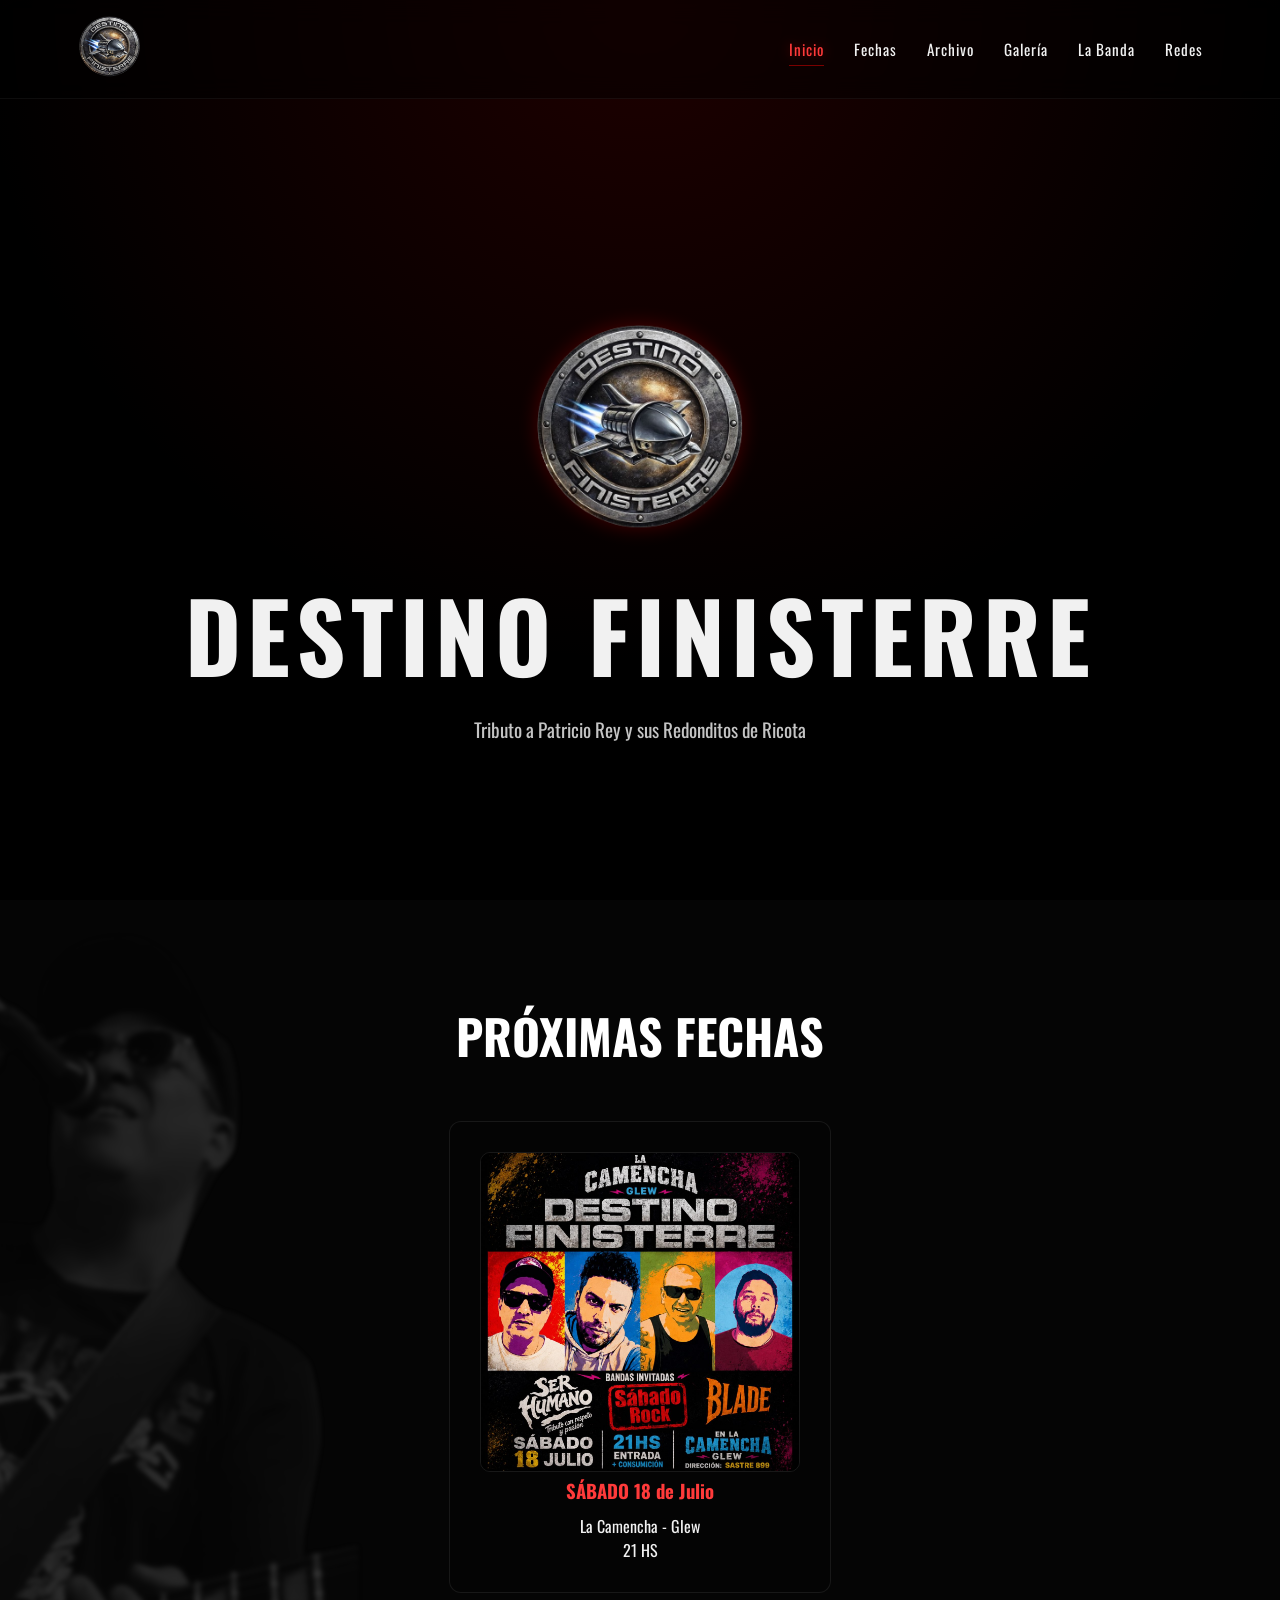
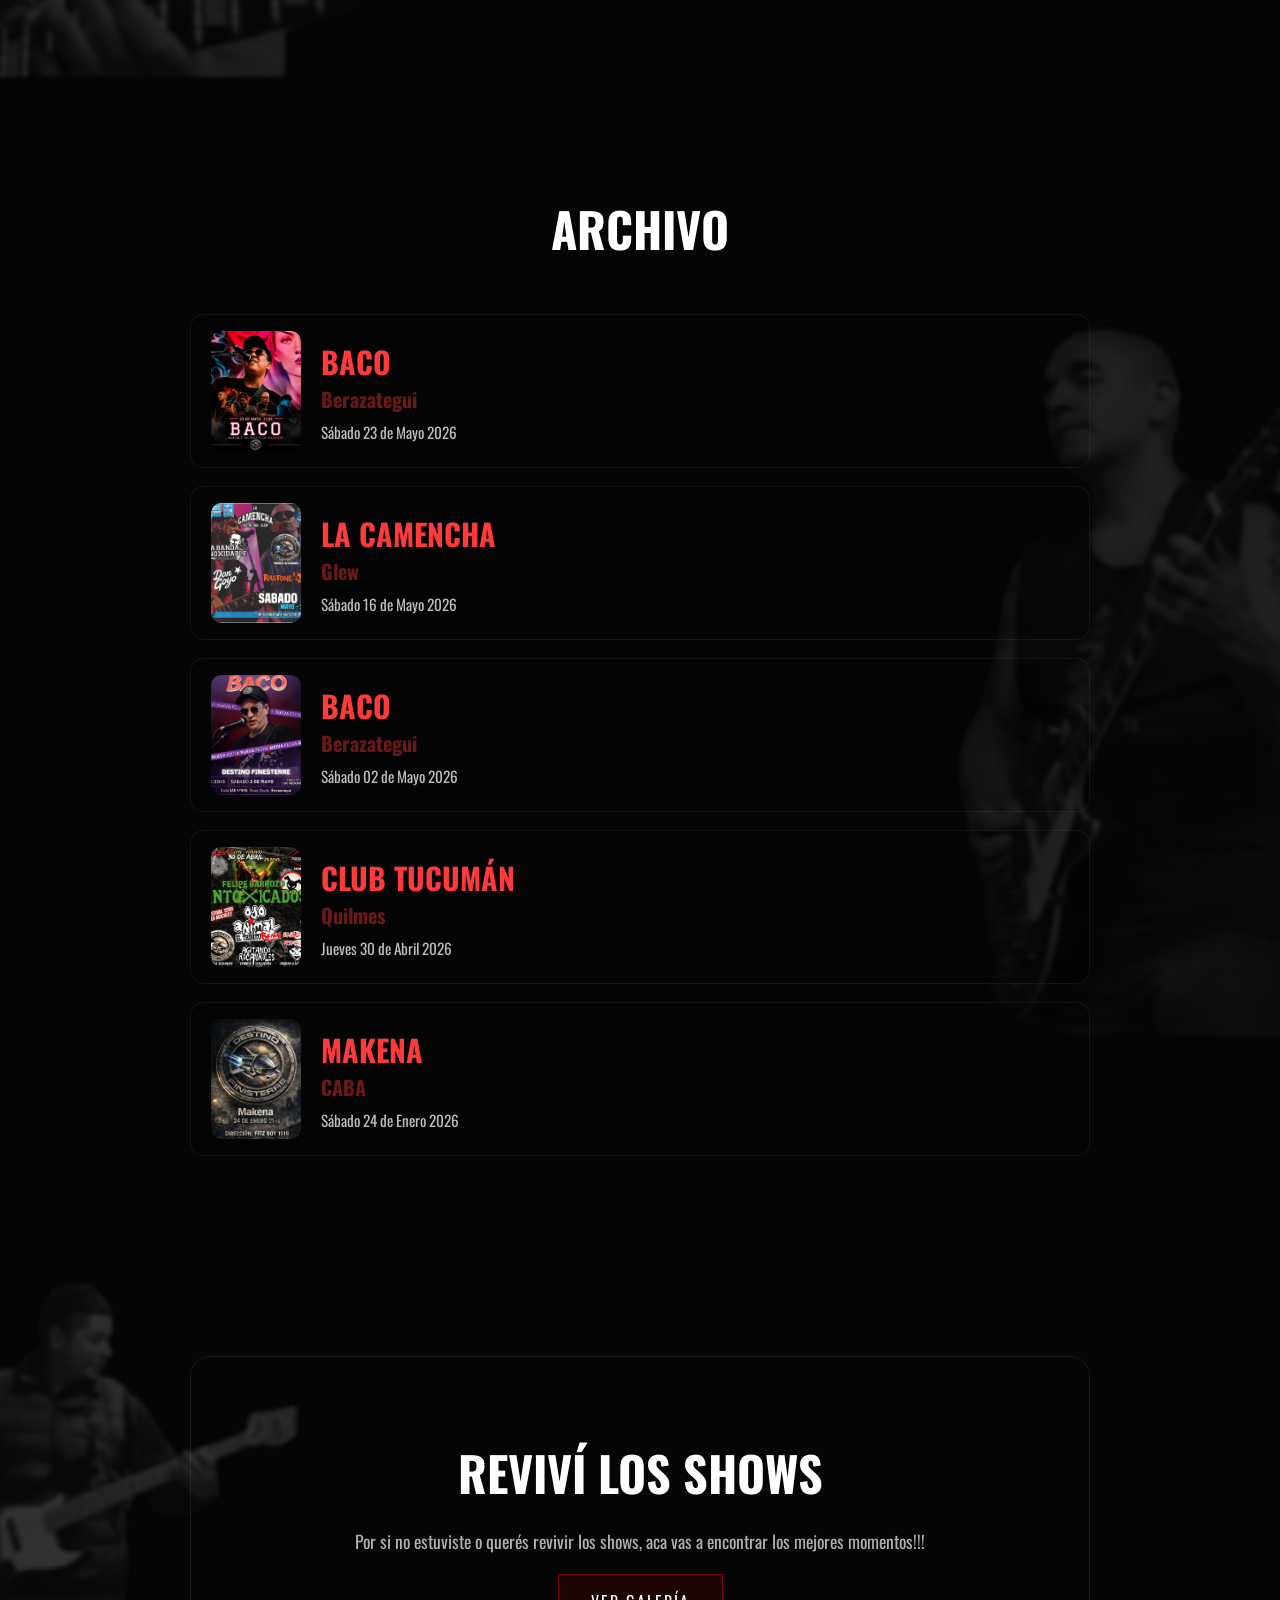
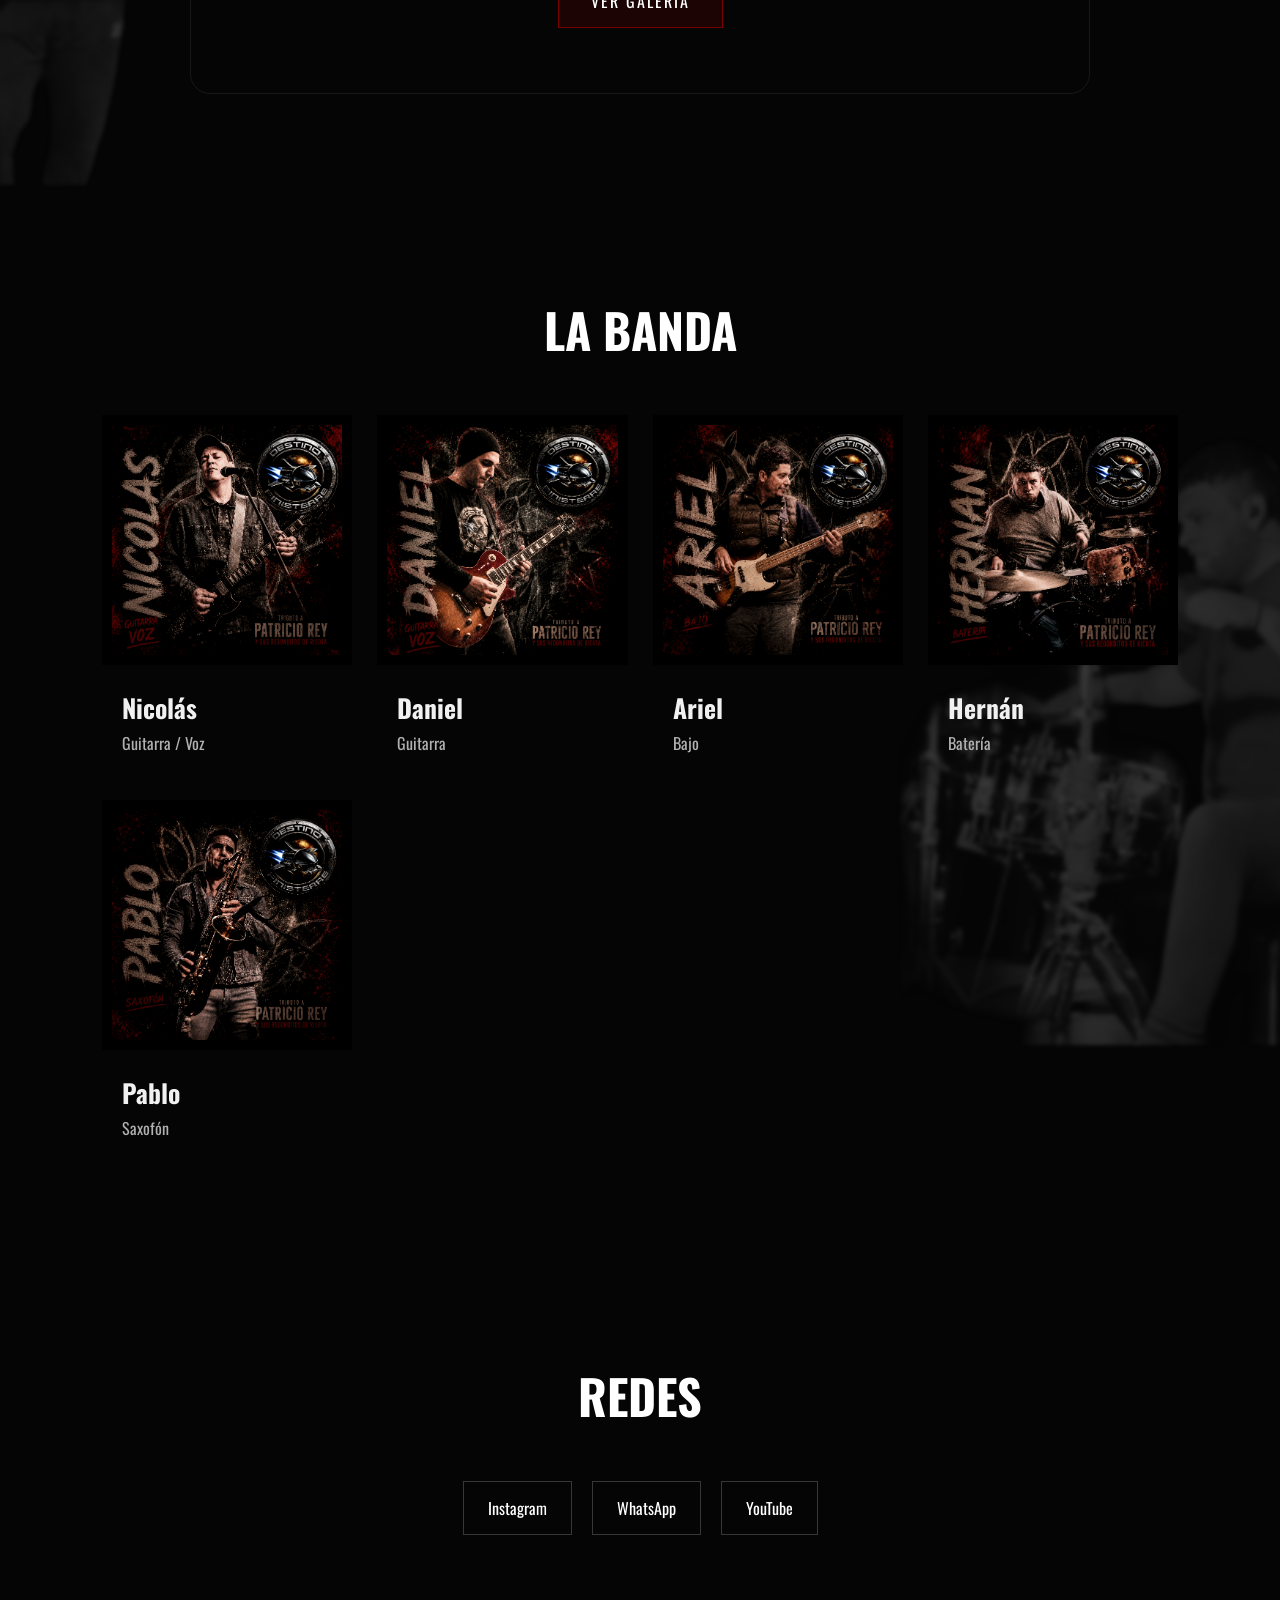
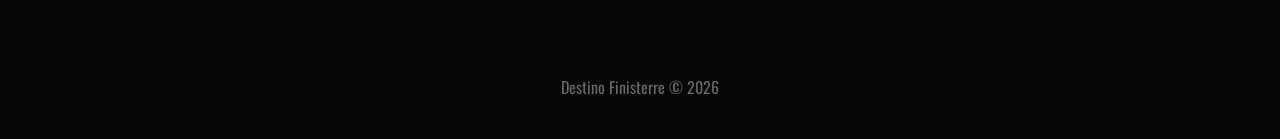
<file: index.html>
<!DOCTYPE html>
<html lang="es">
<head>
  <meta charset="UTF-8">
  <meta name="viewport" content="width=device-width, initial-scale=1.0">
  <title>Destino Finisterre</title>

  <link rel="stylesheet" href="style.css">

  <link rel="preconnect" href="https://fonts.googleapis.com">
  <link rel="icon" type="image/png" href="imagenes/logo.png">
  <link rel="preconnect" href="https://fonts.gstatic.com" crossorigin>
  <link href="https://fonts.googleapis.com/css2?family=Oswald:wght@300;400;700&display=swap" rel="stylesheet">
</head>
<body>

  <div class="overlay"></div>

    <!-- HEADER -->
  <header class="main-header">
  <div class="header-container">
    <a href="index.html" class="header-logo">
      <img src="imagenes/logo.png" alt="Destino Finisterre">
    </a>
    <nav class="navbar">
      <a href="#inicio">
        <span>Inicio</span>
      </a>
      <a href="#fechas">
        <span>Fechas</span>
      </a>
      <a href="#pasados">
        <span>Archivo</span>
      </a>
      <a href="galeria.html" class="nav-galeria">
        <span>Galería</span>
      </a>
      <a href="#integrantes">
        <span>La Banda</span>
      </a>
      <a href="#redes">
        <span>Redes</span>
      </a>
    </nav>
  </div>
  </header>

    <!-- HERO -->
  <header class="hero section" id="inicio">
    <img src="imagenes/logo.png" alt="Destino Finisterre" class="logo">

    <h1>DESTINO FINISTERRE</h1>
    <p class="subtitle">Tributo a Patricio Rey y sus Redonditos de Ricota</p>

  </header>
  
    <!-- FECHAS -->
  <section class="section section-bg" id="fechas">
    <div class="bg-member bg-nico"></div>
    <h2>PRÓXIMAS FECHAS</h2>

    <div class="fechas-grid">
      <!-- FECHA 1 -->
      <div class="card fecha-card">
        <img src="imagenes/flyers/camencha 18 julio.jpg"
            alt="Flyer 18 de Julio"
            class="flyer-img">
        <div class="fecha-info">
          <h3>SÁBADO 18 de Julio</h3>
          <p>La Camencha - Glew</p>
          <p>21 HS</p>
        </div>
      </div>
    </div>
  </section>
    
  <!-- ARCHIVO -->
  <section class="section section-bg" id="pasados">

    <div class="bg-member bg-daniel"></div>

    <h2>ARCHIVO</h2>

    <div class="archivo-lista">

      <!-- BACO 23 05  -->

      <a href="galeria.html#baco_23_05_26" class="archivo-item-link">

        <img
          src="imagenes/flyers/Picsart_26-05-08_05-38-31-087.jpg"
          alt="Baco Berazategui"
          class="archivo-flyer">

        <div class="archivo-info">
          <h3>BACO</h3><h2>Berazategui</h2>
          <p>Sábado 23 de Mayo 2026</p>
        </div>
      </a>
      

      <!-- LA CAMENCHA 16 05 -->

      <a href="galeria.html#la_camencha_16_05_26" class="archivo-item-link">

        <img
          src="imagenes/flyers/flyer_16_05.jpeg"
          alt="La Camencha"
          class="archivo-flyer">

        <div class="archivo-info">
          <h3>LA CAMENCHA</h3><h2>Glew</h2>
          <p>Sábado 16 de Mayo 2026</p>
        </div>
      </a>
      

      <!-- BACO 02 05 -->

      <a href="galeria.html#baco_02_05_26" class="archivo-item-link">

        <img
          src="imagenes/flyers/Baco 02 05 2026.jpeg"
          alt="Baco"
          class="archivo-flyer">

        <div class="archivo-info">
          <h3>BACO</h3><h2>Berazategui</h2>
          <p>Sábado 02 de Mayo 2026</p>
        </div>
      </a>
      

      <!-- CLUB TUCUMAN 30 04 -->

      <a href="galeria.html#club_tucuman_30_04_26" class="archivo-item-link">

        <img
          src="imagenes/flyers/Club Tucuman 30 04 2026.jpeg"
          alt="Club Tucuman"
          class="archivo-flyer">

        <div class="archivo-info">
          <h3>CLUB TUCUMÁN</h3><h2>Quilmes</h2>
          <p>Jueves 30 de Abril 2026</p>
        </div>
      </a>
           

      <!-- MAKENA 24 01 -->

      <a href="galeria.html#makena_24_01_26" class="archivo-item-link">

        <img
          src="imagenes/flyers/Makena_24_01_2026.jpg"
          alt="Makena"
          class="archivo-flyer">

        <div class="archivo-info">
          <h3>MAKENA</h3><h2>CABA</h2>
          <p>Sábado 24 de Enero 2026</p>
        </div>
      </a>
      
        
      <!-- ITEM -->
      

    </div>

  </section>

    <!-- GALERIA -->
  <section class="section section-bg galeria-call" id="galeria">
    
    <div class="bg-member bg-ariel"></div>

    <div class="galeria-call-content">
      <h2>REVIVÍ LOS SHOWS</h2>
      <p>
        Por si no estuviste o querés revivir los shows, aca vas a encontrar los mejores momentos!!!
      </p>

      <a href="galeria.html" class="btn galeria-btn">
        VER GALERÍA
      </a>

    </div>

  </section>

    <!-- LA BANDA -->
  <section class="section section-bg integrantes" id="integrantes">
    
     <div class="bg-member bg-hernan"></div>

    <h2>LA BANDA</h2>

    <div class="grid">

      <div class="member-card">
        <img src="imagenes/fichas/Nicolas.png" alt="Nicolas">
        <h3>Nicolás</h3>
        <p>Guitarra / Voz</p>
      </div>

      <div class="member-card">
        <img src="imagenes/fichas/Daniel.png" alt="Daniel">
        <h3>Daniel</h3>
        <p>Guitarra</p>
      </div>

      <div class="member-card">
        <img src="imagenes/fichas/Ariel.png" alt="Ariel">
        <h3>Ariel</h3>
        <p>Bajo</p>
      </div>

        <div class="member-card">
        <img src="imagenes/fichas/Hernan.png" alt="Hernan">
        <h3>Hernán</h3>
        <p>Batería</p>
      </div>

      <div class="member-card">
        <img src="imagenes/fichas/Pablo.png" alt="Pablo">
        <h3>Pablo</h3>
        <p>Saxofón</p>
      </div>

    </div>
  </section>

    <!-- REDES -->
  <section class="section section-bg" id="redes">
    
     <div class="bg-member bg-pablo"></div>
     
    <h2>REDES</h2>

    <div class="socials">
      <a href="https://www.instagram.com/destinofinisterre.ok/" target="_blank" rel="noopener">Instagram</a>
      <a href="https://api.whatsapp.com/send/?phone=541133952085&text&type=phone_number&app_absent=0" target="_blank" rel="noopener">WhatsApp</a>
      <a href="https://www.youtube.com/@destinofinisterreok">YouTube</a>
    </div>
  </section>

    <!-- FOOTER -->
  <footer>
    <p>Destino Finisterre © 2026</p>
  </footer>

  <script src="js/script.js"></script>
</body>
</html>
</file>
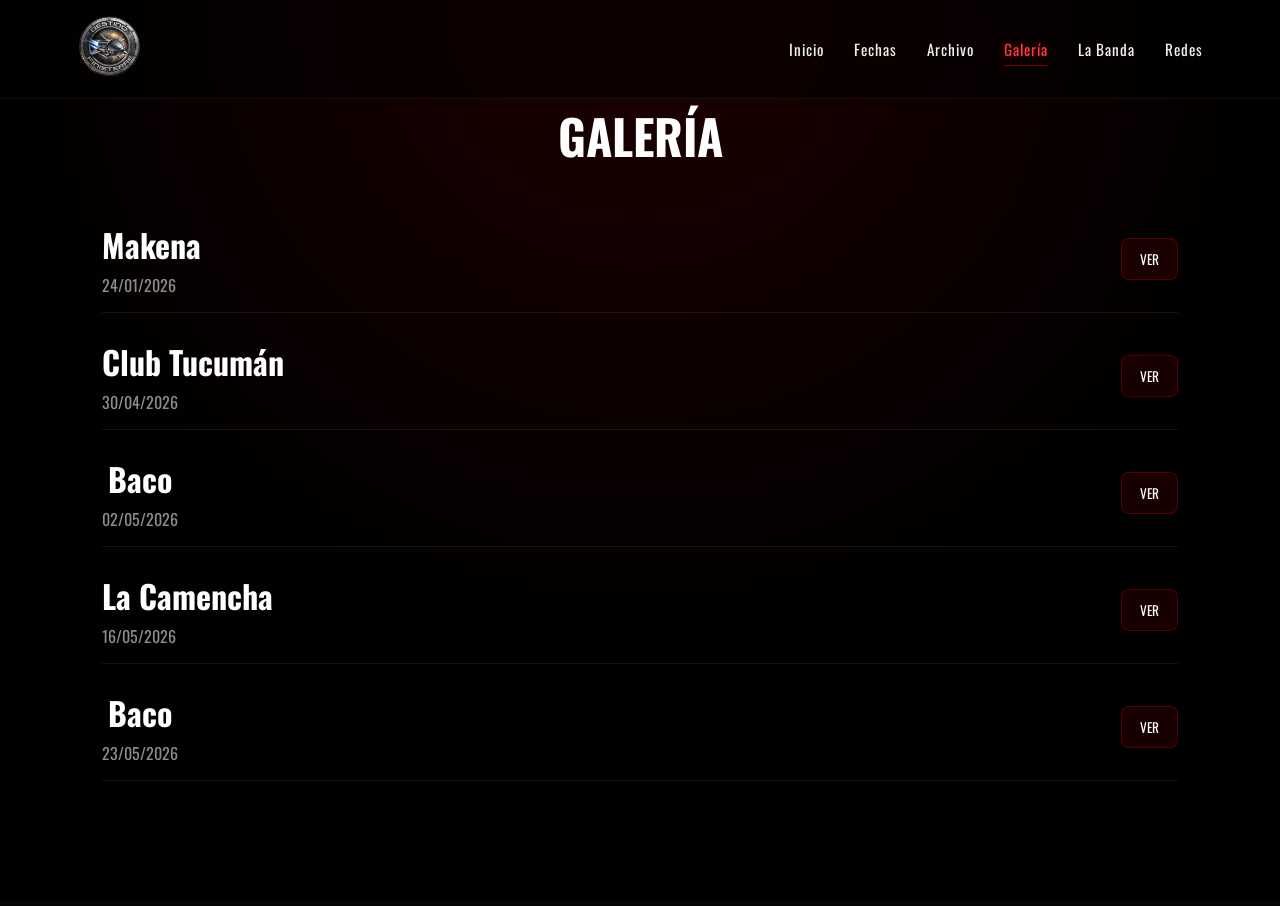
<file: galeria.html>
<!DOCTYPE html>
<html lang="es">
<head>
  <meta charset="UTF-8">
  <meta name="viewport" content="width=device-width, initial-scale=1.0">
  <title>Galería Finisterre</title>

  <link rel="stylesheet" href="style.css">

  <link rel="preconnect" href="https://fonts.googleapis.com">
  <link rel="icon" type="imagenes/png" href="imagenes/logo.png">
  <link rel="preconnect" href="https://fonts.gstatic.com" crossorigin>
  <link href="https://fonts.googleapis.com/css2?family=Oswald:wght@300;400;700&display=swap" rel="stylesheet">
</head>

<body>

  <div class="overlay"></div>

    <!-- HEADER -->
  <header class="main-header">
  <div class="header-container">
    <a href="index.html" class="header-logo">
      <img src="imagenes/logo.png" alt="Destino Finisterre">
    </a>
    <nav class="navbar">
      <a href="./#inicio">
        <span>Inicio</span>
      </a>
      <a href="./#fechas">
        <span>Fechas</span>
      </a>
      <a href="./#archivo">
        <span>Archivo</span>
      </a>
      <a href="galeria.html" class="active">
        <span>Galería</span>
      </a>
      <a href="./#integrantes">
        <span>La Banda</span>
      </a>
      <a href="./#redes">
        <span>Redes</span>
      </a>

    </nav>
  </div>
  </header>

    <!-- GALERIA -->
  <section class="section">
    <h2>GALERÍA</h2>
    <div id="eventos-container"></div>
  </section>

  <script src="js/eventos.js"></script>
  
    <!-- MODAL GALERIA -->
  <div id="modal" class="modal">
    <span class="close-modal">&times;</span>
    <img id="modal-img" class="modal-content">
  </div>

<script src="js/galeria.js"></script>
</body>
</html>
</file>
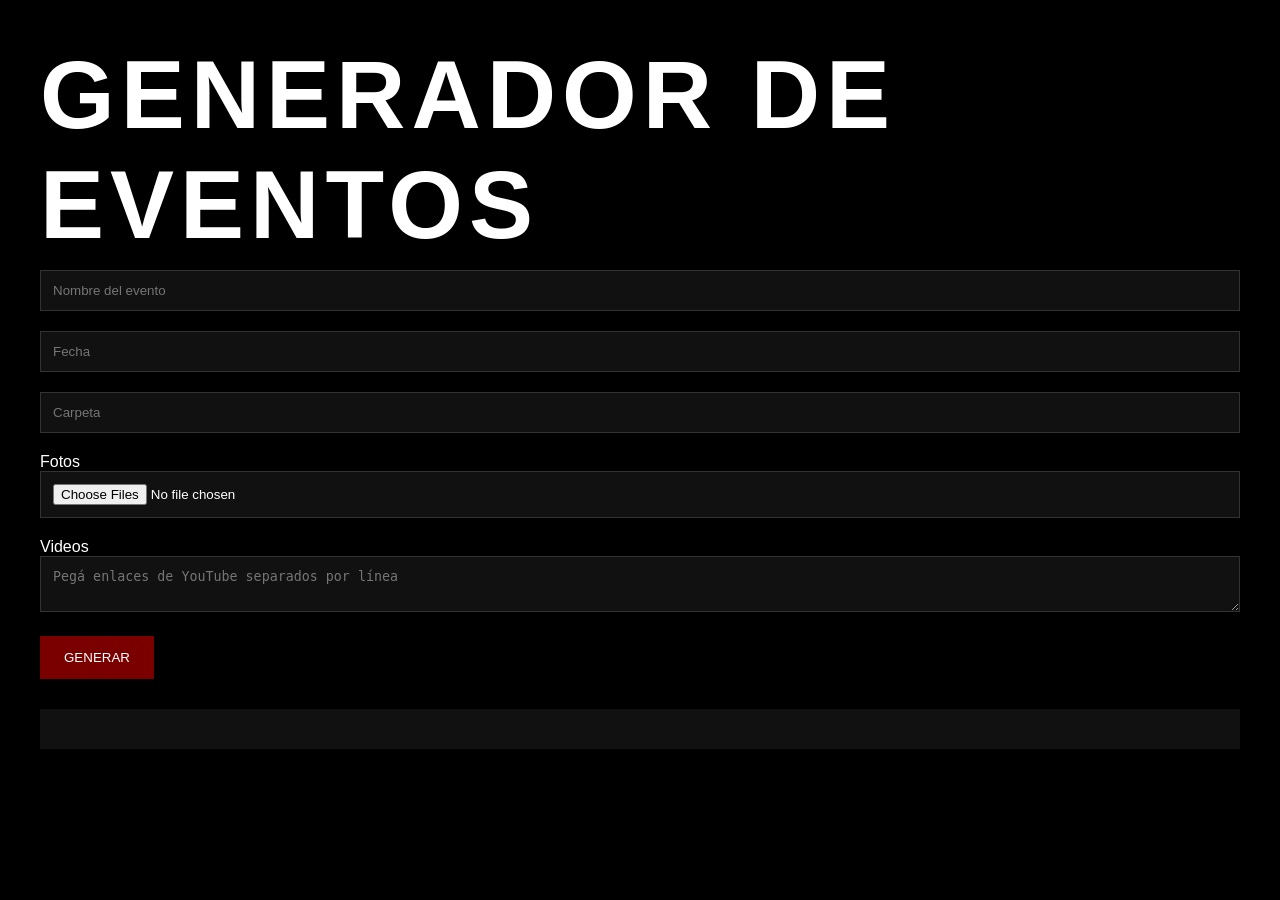
<file: generador.html>
<!DOCTYPE html>
<html lang="es">
<head>
<meta charset="UTF-8">
  <meta name="viewport" content="width=device-width, initial-scale=1.0">
  <title>Generador de eventos</title>

  <link rel="stylesheet" href="style.css">

  <link rel="preconnect" href="https://fonts.googleapis.com">
  <link rel="icon" type="image/png" href="imagenes/logo.png">
  <link rel="preconnect" href="https://fonts.gstatic.com" crossorigin>
  <link href="https://fonts.googleapis.com/css2?family=Oswald:wght@300;400;700&display=swap" rel="stylesheet">

  <style>

    body{
      background:#0a0a0a;
      color:white;
      font-family:Arial;
      padding:40px;
    }

    input, textarea{
      width:100%;
      padding:12px;
      margin-bottom:20px;
      background:#111;
      border:1px solid #333;
      color:white;
    }

    button{
      padding:14px 24px;
      background:#7a0000;
      border:none;
      color:white;
      cursor:pointer;
    }

    pre{
      margin-top:30px;
      background:#111;
      padding:20px;
      overflow:auto;
    }

  </style>

</head>
<body>

  <h1>GENERADOR DE EVENTOS</h1>

  <input type="text" id="nombre" placeholder="Nombre del evento">

  <input type="text" id="fecha" placeholder="Fecha">

  <input type="text" id="carpeta" placeholder="Carpeta">

  <label>Fotos</label>
<input type="file" id="fotos" multiple accept="image/*">

<label>Videos</label>
<textarea
  id="videos"
  placeholder="Pegá enlaces de YouTube separados por línea">
</textarea>
  <button onclick="generarJS()">GENERAR</button>

  <pre id="resultado"></pre>

  <script>

function generarJS(){

  const nombre = document.getElementById("nombre").value;

  const fecha = document.getElementById("fecha").value;

  const carpeta = document.getElementById("carpeta").value;

  /* =========================
     FOTOS
  ========================= */

  const fotosFiles = document.getElementById("fotos").files;

  const fotosFinal = Array.from(fotosFiles).map(file => {

    return `"imagenes/${carpeta}/${file.name}"`;

  });

  /* =========================
     VIDEOS YOUTUBE
  ========================= */

  const videos = document
    .getElementById("videos")
    .value
    .split("\n")
    .map(v => v.trim())
    .filter(v => v !== "");

  const videosFinal = videos.map(video => {

    return `"${video}"`;

  });

  /* =========================
     GENERAR JS
  ========================= */

  const js = `

{
  nombre: "${nombre}",
  fecha: "${fecha}",
  carpeta: "${carpeta}",

  fotos: [
    ${fotosFinal.join(",\n    ")}
  ],

  videos: [
    ${videosFinal.join(",\n    ")}
  ]
},

`;

  document.getElementById("resultado").textContent = js;

  /* =========================
     DESCARGAR
  ========================= */

  const blob = new Blob([js], {
    type: "text/javascript"
  });

  const link = document.createElement("a");

  link.href = URL.createObjectURL(blob);

  link.download = `${carpeta}.js`;

  link.click();

}

</script>

</body>
</html>
</file>
<file: style.css>
* {
  margin: 0;
  padding: 0;
  box-sizing: border-box;
}

body {
  background: #050505;
  color: #f1f1f1;
  font-family: 'Oswald', sans-serif;
  overflow-x: hidden;
  position: relative;
}

body::before {
  content: "";
  position: fixed;
  inset: 0;
  background:
    linear-gradient(rgba(0,0,0,.85), rgba(0,0,0,.95)),
    url('imagenes/Fondo.jpeg');

  background-size: cover;
  background-position: center;
  filter: grayscale(100%) contrast(120%);
  z-index: -2;
}

.overlay {
  position: fixed;
  inset: 0;
  background:
    radial-gradient(circle at top,
    rgba(120,0,0,.25),
    transparent 60%);

  z-index: -1;
}

#inicio {
  min-height: 100vh;

  display: flex;
  flex-direction: column;
  justify-content: center;
  align-items: center;

  text-align: center;

  padding: 20px;
  padding-top: 220px;
}

.logo {
  width: 220px;
  margin-bottom: 25px;
  filter:
    drop-shadow(0 0 10px rgba(255,0,0,.25));
}

h1 {
  font-size: clamp(3rem, 8vw, 6rem);
  letter-spacing: 6px;
  margin-bottom: 10px;
}

.subtitle {
  font-size: 1.2rem;
  color: #c4c4c4;
  margin-bottom: 40px;
}

.btn {
  padding: 14px 32px;
  border: 1px solid #7a0000;
  color: white;
  text-decoration: none;
  transition: .3s;
  background: rgba(120,0,0,.2);
}

.btn:hover {
  background: #7a0000;
  transform: scale(1.05);
}

html {
  scroll-behavior: smooth;
}

/* HEADER */

.main-header {
  position: fixed;
  top: 0;
  left: 0;
  width: 100%;
  z-index: 999;

  backdrop-filter: blur(12px);

  background: rgba(0,0,0,.45);

  border-bottom:
    1px solid rgba(255,255,255,.05);
}

.header-container {
  max-width: 1400px;
  margin: auto;

  display: flex;
  justify-content: space-between;
  align-items: center;

  padding: 14px 6%;
}

.header-logo img {
  width: 65px;

  transition: .3s;
}

.header-logo img:hover {
  transform: scale(1.05);
}

.navbar {
  display: flex;
  gap: 30px;
}

.navbar a {
  color: #f1f1f1;
  text-decoration: none;

  font-size: .95rem;
  letter-spacing: 1px;

  position: relative;

  transition: .3s;
}

.navbar a::after {
  content: "";

  position: absolute;
  left: 0;
  bottom: -6px;

  width: 0%;
  height: 1px;

  background: #7a0000;

  transition: .3s;
}

.navbar a:hover {
  color: #ff3a3a;
}

.navbar a:hover::after {
  width: 100%;
}



/* SECCIONES */

.section {
  padding: 100px 8%;
}

.section h2 {
  font-size: 3rem;
  margin-bottom: 50px;
  color: #ffffff;
  text-align: center;
}
.flyer-img {
  width: 320px;
  height: auto;
  border-radius: 10px;
  object-fit: cover;
  border: 1px solid rgba(255,255,255,.08);
  transition: .4s;
}

.flyer-img:hover {
  transform: scale(1.02);
}

.fecha-info {
  flex: 1;
}
.card {
  background: rgba(20, 20, 20, 0);
  border: 1px solid rgba(255,255,255,.08);
  padding: 30px;
  border-radius: 12px;
  
}

.fecha-card {
  max-width: 500px;
  margin: auto;
  text-align: center;
  background-color: #05050513;
}

.fecha-card h3 {
  color: #ff3a3a;
  margin-bottom: 10px;
}

.grid {
  display: grid;
  grid-template-columns: repeat(auto-fit, minmax(240px, 1fr));
  gap: 25px;
}

.member-card:hover {
  transform: translateY(-8px);
  border-color: rgba(255,0,0,.35);
}

.member-card img {
  width: 100%;
  aspect-ratio: 1 / 1;
  object-fit: contain;
  background: #0a0a0a;
  padding: 10px;
  filter: contrast(110%) saturate(85%);
}

.member-card h3 {
  font-size: 1.6rem;
  padding: 18px 20px 5px;
}

.member-card p {
  padding: 0 20px 20px;
  color: #b0b0b0;
}

.socials {
  display: flex;
  justify-content: center;
  gap: 20px;
  flex-wrap: wrap;
}

.socials a {
  text-decoration: none;
  color: white;
  border: 1px solid rgba(255,255,255,.2);
  padding: 14px 24px;
  transition: .3s;
}

.socials a:hover {
  background: #7a0000;
}

footer {
  text-align: center;
  padding: 40px;
  color: #666;
}

@media(max-width: 768px) {

  #inicio {
    padding-top: 100px;
  }

  .header-container {
  flex-direction: column;
  gap: 15px;
}

.navbar {
  gap: 16px;
  flex-wrap: wrap;
  justify-content: center;
}

  .section {
    padding: 80px 20px;
  }

  .section h2 {
    font-size: 2.2rem;
  }

  .member-card img {
  aspect-ratio: 1 / 1;
}
  .fecha-card {
    flex-direction: column;
    text-align: center;
  }

  .flyer-img {
    width: 100%;
    max-width: 400px;
  }

}

.hidden {
  opacity: 0;
  transform: translateY(40px);
  transition: all .8s ease;
}

.show {
  opacity: 1;
  transform: translateY(0);
}

.hidden {
  opacity: 0;
  transform: translateY(40px);
  transition: all .8s ease;
}

.show {
  opacity: 1;
  transform: translateY(0);
}




/* VIDEOS */

.video-grid {
  display: grid;
  grid-template-columns: repeat(auto-fit, minmax(320px, 1fr));
  gap: 30px;
}

.video-card {
  position: relative;
  width: 100%;
  overflow: hidden;
  border-radius: 14px;
  background: #0b0b0b;
  border: 1px solid rgba(255,255,255,.08);
  transition: .4s;
}

.video-card:hover {
  transform: translateY(-5px);
  border-color: rgba(255,0,0,.35);
}

/* HORIZONTAL */
.video-card.horizontal {
  aspect-ratio: 16 / 9;
}

/* VERTICAL */
.video-card.vertical {
  aspect-ratio: 9 / 16;
}

/* CUADRADO */
.video-card.square {
  aspect-ratio: 1 / 1;
}

/* CLÁSICO */
.video-card.classic {
  aspect-ratio: 4 / 3;
}

.video-card iframe,
.video-card video {
  width: 100%;
  height: 100%;
  border: none;
  object-fit: cover;
}


/* SEPARADORES */
.video-wrapper {
  display: flex;
  flex-direction: column;
  gap: 12px;
}

.video-info h3 {
  font-size: 1.1rem;
  color: #f1f1f1;
}

.video-info p {
  color: #8d8d8d;
  font-size: .95rem;
}

/* QUITAR DESTELLO DE SELECCION */
a,
button,
img {
  -webkit-tap-highlight-color: transparent;
}
a:focus,
button:focus {
  outline: none;
}

/* ILUMINACION DE SECCIONES EN EL MENU */
.navbar a {
  color: #f1f1f1;
  text-decoration: none;

  font-size: .95rem;
  letter-spacing: 1px;

  position: relative;

  transition: .3s;

  user-select: none;

  -webkit-tap-highlight-color: transparent;
}

/* 🔥 eliminar TODOS los estados del navegador */

.navbar a:focus,
.navbar a:active,
.navbar a:visited {
  color: #f1f1f1;
  outline: none;
}

/* hover real */

.navbar a:hover {
  color: #ff3a3a;
}

/* línea */

.navbar a::after {
  content: "";

  position: absolute;
  left: 0;
  bottom: -6px;

  width: 0%;
  height: 1px;

  background: #7a0000;

  transition: .3s;
}

/* hover */

.navbar a:hover::after {
  width: 100%;
}

.navbar a span {
  position: relative;
  transition: .3s;
}

/* hover */

.navbar a:hover span {
  color: #ff3a3a;
}

/* línea */

.navbar a span::after {
  content: "";

  position: absolute;
  left: 0;
  bottom: -6px;

  width: 0%;
  height: 1px;

  background: #7a0000;

  transition: .3s;
}

/* hover */

.navbar a:hover span::after {
  width: 100%;
}

/* active SOLO JS */

.navbar a.active span {
  color: #ff3a3a;
  text-shadow: 0 0 12px rgba(255,0,0,.4);
}

.navbar a.active span::after {
  width: 100%;
}

@media (hover: none) {

  .navbar a:hover {
    color: inherit;
  }

  .navbar a:hover span {
    color: inherit;
    text-shadow: none;
  }

  .navbar a:hover::after,
  .navbar a:hover span::after {
    width: 0%;
  }

  .btn:hover,
  .member-card:hover,
  .video-card:hover,
  .socials a:hover,
  .flyer-img:hover {
    transform: none;
    background: inherit;
    border-color: inherit;
  }

}

.navbar a.active:hover span {
  color: #ff3a3a;
}

.navbar a.active:hover span::after {
  width: 100%;
}

.fechas-grid {
  display: grid;
  grid-template-columns: repeat(auto-fit, minmax(340px, 1fr));
  gap: 30px;

  max-width: 1200px;
  margin: auto;
}


/* =========================
   GALERIA
========================= */

.evento-block {
  margin-bottom: 100px;
  
}

.evento-header {
  margin-bottom: 30px;
  text-align: center;
}

.evento-header h3 {
  font-size: 2rem;
  color: #ff3a3a;
}

.evento-header p {
  color: #999;
}

.galeria-grid {
  display: grid;

  grid-template-columns:
    repeat(auto-fit, minmax(280px, 1fr));

  gap: 20px;
}

.galeria-img,
.galeria-video {

  width: 100%;

  border-radius: 12px;

  overflow: hidden;

  border:
    1px solid rgba(255,255,255,.08);

  background: #111;

  transition: .4s;
}

.galeria-img:hover,
.galeria-video:hover {

  transform: scale(1.02);

  border-color:
    rgba(255,0,0,.35);
}

.galeria-img {
  aspect-ratio: 1 / 1;
  object-fit: cover;
}

.galeria-video {
  aspect-ratio: 9 / 16;
  object-fit: cover;
}

/* MOBILE */

@media(max-width:768px){

  .galeria-grid{

    grid-template-columns:
      repeat(2, 1fr);

    gap: 12px;
  }

}

/* =========================
   ARCHIVO
========================= */

.archivo-lista{

  max-width: 900px;

  margin: auto;

  display: flex;
  flex-direction: column;

  gap: 18px;
}

.archivo-item-link{
  display: flex;
  align-items: center;
  gap: 20px;
  padding: 16px 20px;
  border-radius: 14px;
  background-color: #05050513;
  border: 1px solid rgba(255,255,255,.06);
  transition:
    transform .3s ease,
    border-color .3s ease;
    text-decoration: none;
}


.archivo-item-link:hover{

  transform: translateX(8px);

  border-color:
    rgba(255,80,80,.25);
}

/* FLYER */

.archivo-flyer{

  width: 90px;

  height: 120px;

  object-fit: cover;

  border-radius: 10px;

  flex-shrink: 0;
}

/* INFO */

.archivo-info h3{
  color: #ff3a3a;
  margin-bottom: 0px;
  font-size: 30px;
}

.archivo-info h2{
  color: #ff3a3a67;
  margin-bottom: 8px;
  font-size: 20px;
  text-align: left;
}
.archivo-info p{
  color: #bdbdbd;
  font-size: .95rem;
  line-height: 1.4;
}



/* =========================
   MODAL GALERIA
========================= */

.modal {
  position: fixed;
  inset: 0;
  background: rgba(0,0,0,.92);
  display: flex;
  justify-content: center;
  align-items: center;
  opacity: 0;
  visibility: hidden;
  transition: .3s;
  z-index: 99999;
}

.modal.active {
  opacity: 1;
  visibility: visible;
}

.modal-content {
  max-width: 92%;
  max-height: 92%;
  object-fit: contain;
  border-radius: 10px;
  transform: scale(1);
  transition: transform .2s ease;
  cursor: grab;
}

.close-modal {
  position: absolute;
  top: 30px;
  right: 40px;
  font-size: 3rem;
  color: white;
  cursor: pointer;
  z-index: 2;
}

/* MOBILE */

@media(max-width:768px){
  .close-modal{
    top:20px;
    right:25px;
    font-size:2.2rem;
  }

}



/* =========================
   EVENTOS
========================= */

.evento-block {
  margin-bottom: 0px;
}

/* HEADER */

.evento-header {
  display: flex;
  justify-content: space-between;
  align-items: center;
  gap: 20px;
  margin-bottom: 25px;
  padding-bottom: 15px;
  border-bottom: 1px solid rgba(255,255,255,.08);
}

.evento-info h3 {
  font-size: 2rem;
  color: #ffffff;
}

.evento-info p {
  color: #8d8d8d;
  margin-top: 5px;
  text-align: left;
}

/* BOTON */
.toggle-btn {
  background: rgba(120,0,0,.2);
  border: 1px solid rgba(255,0,0,.25);
  color: white;
  padding: 10px 18px;
  cursor: pointer;
  border-radius: 8px;
  transition: .3s;
  font-family: inherit;
}

.toggle-btn:hover {
  background: rgba(120,0,0,.5);
}

/* GALERIA */

.galeria-grid {

  display: flex;

  gap: 18px;

  overflow-x: auto;
  overflow-y: hidden;

  scroll-behavior: smooth;

  padding-bottom: 10px;

  opacity: 1;

  transition: opacity .4s ease;
}

.galeria-img,
.youtube-video {

  flex: 0 0 auto;

  width: 280px;
}




/* OCULTA */

.galeria-grid.collapsed {
  display: none;
  opacity: 0;
  pointer-events: none;
}

.galeria-grid::-webkit-scrollbar{
  height: 8px;

}

.galeria-grid::-webkit-scrollbar-track {
  background: rgba(255,255,255,.04);
  border-radius: 20px;
}

.galeria-grid::-webkit-scrollbar-thumb {
  background: rgba(255,0,0,.45);
  border-radius: 20px;
}

.galeria-grid::-webkit-scrollbar-thumb:hover {
  background: rgba(255,0,0,.7);
}

/* WRAPPER */

.galeria-wrapper{
  position: relative;
}

/* BOTONES */

.scroll-btn{
  position: absolute;
  top: 50%;
  transform: translateY(-50%);
  width: 44px;
  height: 44px;
  border-radius: 50%;
  border: 1px solid rgba(255,255,255,.1);
  background: rgba(0,0,0,.65);
  color: white;
  cursor: pointer;
  z-index: 5;
  transition: .3s;
  backdrop-filter: blur(6px);
  opacity: 0;
pointer-events: none;
transition: .3s;
}

.evento-block.open .galeria-scroll-btn{
  opacity: 1;
  pointer-events: auto;
}

.scroll-btn:hover{

  background: rgba(120,0,0,.75);

  transform:
    translateY(-50%)
    scale(1.08);
}

/* IZQUIERDA */

.scroll-btn.left{
  left: -20px;
}

/* DERECHA */

.scroll-btn.right{
  right: -20px;
}




.youtube-video {

  width: 240px;
  height: 240px;

  flex-shrink: 0;

  border-radius: 12px;

  overflow: hidden;

  border:
    1px solid rgba(255,255,255,.08);

  background: #111;

  transition: .4s;
}

.youtube-video iframe{

  width: 100%;
  height: 100%;

  border: none;
}


.nav-galeria:hover span {
  color: #ff3a3a;
  text-shadow: 0 0 12px rgba(255,0,0,.4);
}

.nav-galeria:hover span::after {
  width: 100%;
}



.galeria-call {
  text-align: center;
}

.galeria-call-content {
  max-width: 900px;
  margin: auto;
  padding: 80px 40px;
  border-radius: 20px;
  border: 1px solid rgba(255,255,255,.08);
  
}

.galeria-call h2 {
  margin-bottom: 20px;
}

.galeria-call p {
  color: #b0b0b0;
  margin-bottom: 35px;
  font-size: 1.1rem;
}

.galeria-btn {
  font-size: 1rem;
  letter-spacing: 2px;
}



.pasado-card {
  max-width: 260px;

  padding: 18px;

  margin: auto;

  text-align: center;

  opacity: .82;

  transition: .3s;
}

.pasado-card:hover {
  opacity: 1;
  transform: translateY(-4px);
}

.pasado-card .flyer-img {
  width: 100%;
  border-radius: 8px;
}

.pasados-info h3 {
  font-size: 1rem;
  margin-top: 14px;
}

.pasados-info p {
  font-size: .85rem;
  color: #888;
}




/* =========================
   SECCIONES CON BACKGROUND
========================= */

.section-bg{
  position: relative;
  overflow: hidden;
}

/* CAPA DEL MÚSICO */

.bg-member{

  position: absolute;

  top: 50%;
  transform: translateY(-50%);

  width: 500px;
  height: 700px;

  background-size: contain;
  background-repeat: no-repeat;
  background-position: center;

  opacity: 0;

  filter:
    grayscale(100%)
    blur(2px);

  pointer-events: none;

  z-index: 0;

  transition:
    opacity 1.5s ease,
    transform 1.5s ease;
}

/* CONTENIDO ENCIMA */

.section-bg > *:not(.bg-member){
  position: relative;
  z-index: 2;
}

/* APARICIÓN */

.section-bg.show-bg .bg-member{
  opacity: 0.20;
}

/* =========================
   POSICIONES
========================= */

/* IZQUIERDA */

.bg-nico{
  background-image:
    url("imagenes/backgrounds/nico.png");

  width: 520px;
  height: 760px;
  left: -120px;
}
.bg-ariel{
  background-image:
    url("imagenes/backgrounds/ariel.png");

  width: 450px;
  height: 520px;
  left: -120px;
}

.bg-pablo{
  background-image:
    url("imagenes/backgrounds/pablo.png");

  width: 400px;
  height: 500px;
  left: -80px;
}

/* DERECHA */

.bg-daniel{
  background-image:
    url("imagenes/backgrounds/daniel.png");

  width: 480px;
  height: 720px;
   right: -120px;
}
.bg-hernan{
  background-image:
    url("imagenes/backgrounds/hernan.png");

  width: 500px;
  height: 700px;
  right: -120px;
}


/* =========================
   RESPONSIVE
========================= */

@media(max-width: 900px){

  .bg-member{

    width: 320px;
    height: 500px;

    opacity: 0.08;
  }

}
</file>
